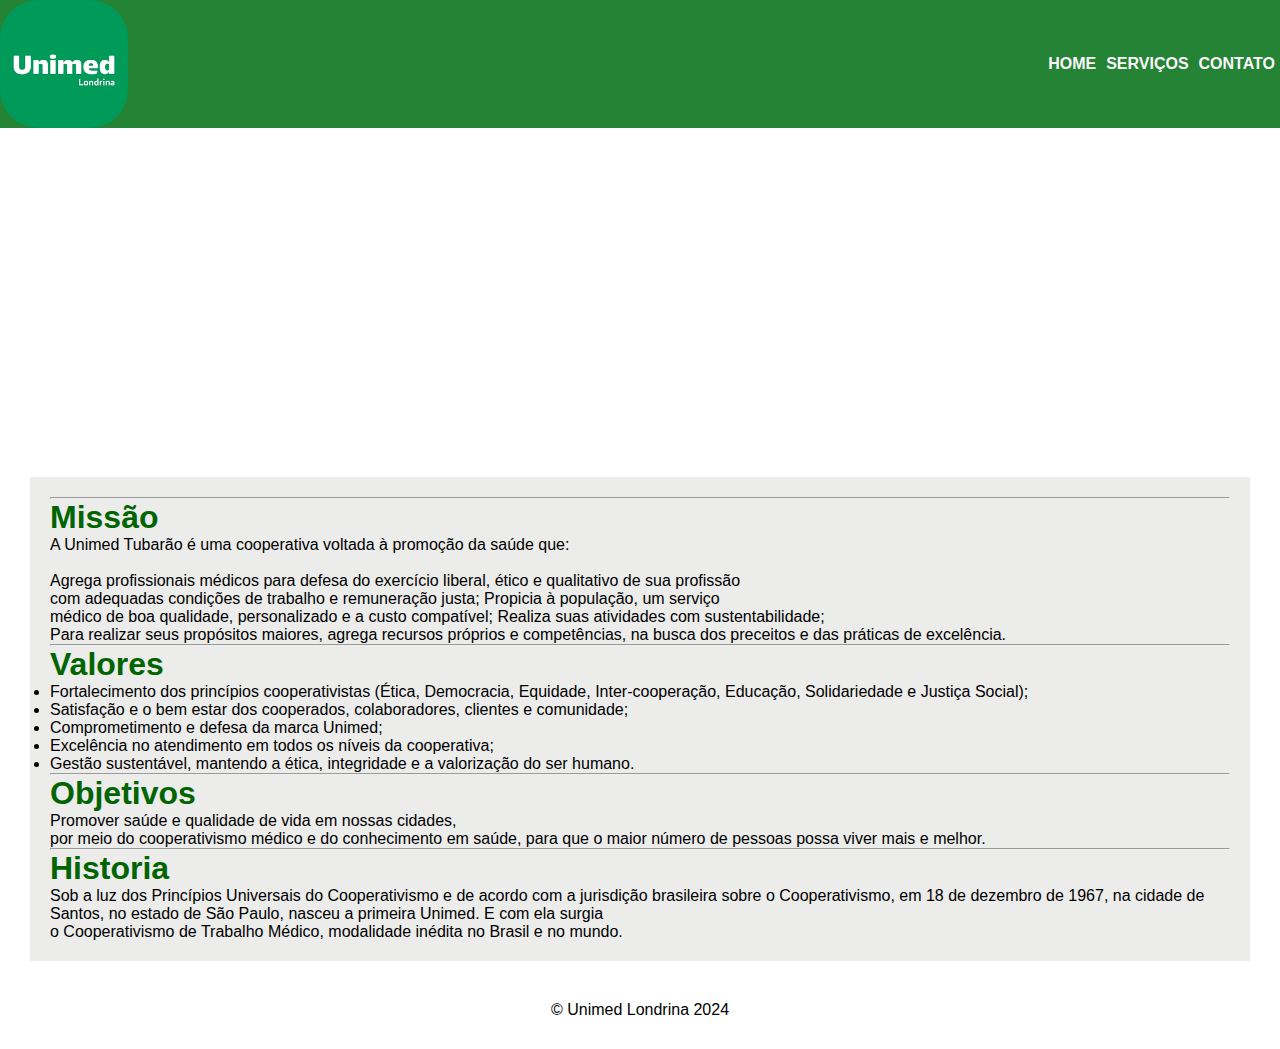
<file: index.html>
<!DOCTYPE html>
<html lang="pt-br">
<head>
    <meta charset="UTF-8">
    <meta name="viewport" content="width=device-width, initial-scale=1.0">
    <title>Menu</title>
    <link rel="stylesheet" href="style1.css"> 
</head>

<body>
 
    <header>
        <img src="unimed2.png" alt="Unimed">
  <nav>
    <a href="index.html">Home</a>
    <a href="background.html">Serviços</a>
    <a href="atividade01.html">Contato</a>


     </nav>
    </header>   


   

    <main> 
        <iframe width="560" height="315" src="https://www.youtube.com/embed/5NKbma3PhJQ?si=iH5XrywSoONlEyW1" title="YouTube video player" frameborder="0" allow="accelerometer; autoplay; clipboard-write; encrypted-media; gyroscope; picture-in-picture; web-share" 
    referrerpolicy="strict-origin-when-cross-origin" allowfullscreen></iframe>
    </main>


<section>
<hr> <p><h1> Missão </h1></p>
    
<p>A Unimed Tubarão é uma cooperativa voltada à promoção da saúde que: <br></p>
   <br> Agrega profissionais médicos para defesa do exercício liberal, ético e qualitativo de sua profissão<br> com adequadas condições de trabalho e remuneração justa;
    Propicia à população, um serviço <br> médico de boa qualidade, personalizado e a custo compatível;
    Realiza suas atividades com sustentabilidade;<br>
    Para realizar seus propósitos maiores, agrega recursos próprios e competências, na busca dos preceitos e das práticas de excelência.
   
<hr> <h1> Valores </h1>
 <p>
<li>Fortalecimento dos princípios cooperativistas (Ética, Democracia, Equidade, Inter-cooperação, Educação, Solidariedade e Justiça Social);</li>
<li>Satisfação e o bem estar dos cooperados, colaboradores, clientes e comunidade;</li>
<li>Comprometimento e defesa da marca Unimed;</li>
<li>Excelência no atendimento em todos os níveis da cooperativa;</li>
<li>Gestão sustentável, mantendo a ética, integridade e a valorização do ser humano.</li>

<hr> <h1>Objetivos</h1> 
<p>Promover saúde e qualidade de vida em nossas cidades,<br> por meio do cooperativismo médico e do 
conhecimento em saúde, para que o maior número de pessoas possa viver mais e melhor.</p>

 <hr> <h1>Historia </h1>
 <p>Sob a luz dos Princípios Universais do Cooperativismo e de acordo com a jurisdição brasileira sobre o Cooperativismo, em 18 de dezembro de 1967, na cidade de Santos, no estado de São Paulo, nasceu a primeira Unimed. E com ela surgia
    <br> o Cooperativismo de Trabalho Médico, modalidade inédita no Brasil e no mundo.</p>
</p>


</section>



<footer>  © Unimed Londrina 2024 </footer>



   </body>
  </html>
</file>
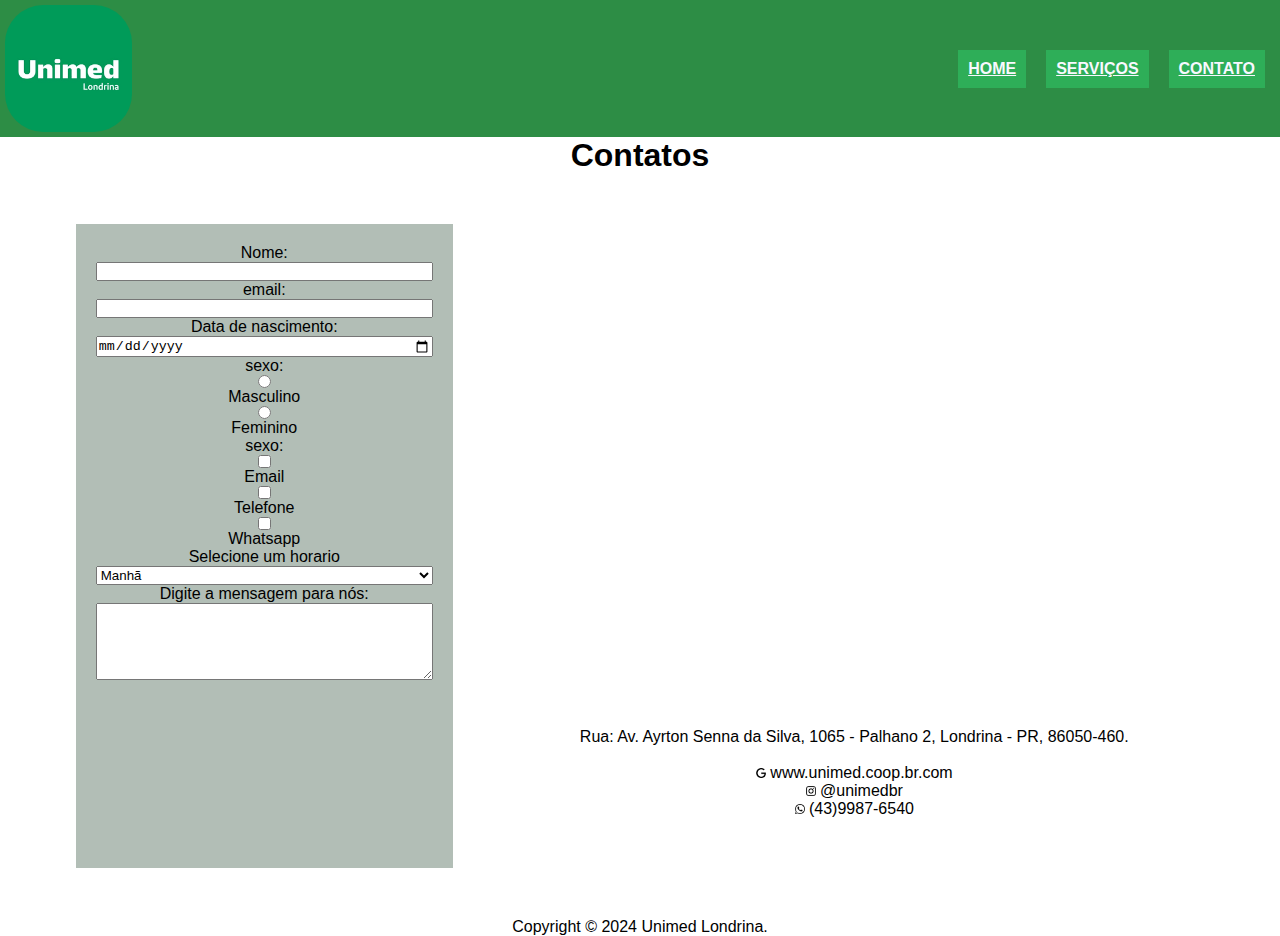
<file: atividade01.html>
<!DOCTYPE html>
<html lang="pt-br">
<head>
    <meta charset="UTF-8">
    <meta name="viewport" content="width=device-width, initial-scale=1.0">
    <title>Formulario</title>
    <link rel="stylesheet" href="gRHQ.css">
</head> 

<body>
    <header> 
        <img src="unimed3.png" alt="unimed logo">

        <nav> 
         <a href="index.html"> Home </a>
         <a href="background.html"> Serviços </a>
         <a href="atividade01.html"> Contato </a>
        </nav>
    </header>

    <main>
        <h1>Contatos</h1>
        
        <section class="contato-principal">
            <form>
                <label for="Nome">Nome: </label>
                <input type="text" id="idade" min="15" max="95" required>
            

                <label for="email"> email: </label>
                <input type="email" id="email" required>
            

                <label for="datanascimento"> Data de nascimento: </label>
                <input type="date" id="datanascimento" max="2009-01-01" required>
            

                <label for="sexo"> sexo: </label>
                <input type="radio" name="sexo" id="sexo" value="m"> Masculino
                <input type="radio" name="sexo" id="sexo" value="f"> Feminino
            

                <label for="sexo"> sexo: </label>
                <input type="checkbox" id="recebermsg" name="email"> Email
                <input type="checkbox" id="recebermsg" name="tel"> Telefone
                <input type="checkbox" id="recebermsg" name="Whatsapp"> Whatsapp
            

                <label for="horario">Selecione um horario</label>
                <select id= "horario">
                    <option value="manha">Manhã</option>
                    <option value="tarde">Tarde</option>
                    <option value="noite">Noite</option>
                    </select>
                

                <label for="msg">Digite a mensagem para nós: </label>
                <textarea id="msg" cols="40" rows="5"></textarea>               

            </form> 

        
            <section class="img">
        
                <iframe src="https://www.google.com/maps/embed?pb=!1m18!1m12!1m3!1d3663.4348387031964!2d-51.17972502467682!3d-23.336255678955197!2m3!1f0!2f0!3f0!3m2!1i1024!2i768!4f13.1!3m3!1m2!1s0x94eb4369c61d0cd9%3A0xe2a37803ceb96b46!2sUnimed%20Londrina%20-%20Sede!5e0!3m2!1sen!2sbr!4v1724953497720!5m2!1sen!2sbr" width="600" height="450" style="border:0;" allowfullscreen=""
                    loading="lazy" referrerpolicy="no-referrer-when-downgrade"></iframe>    
                <br><p>Rua: Av. Ayrton Senna da Silva, 1065 - Palhano 2, Londrina - PR, 86050-460.</p>
                <br><img src="google.png" alt="logo email"> www.unimed.coop.br.com
             <br><img src="instagram (1).png" alt="logo instagram"> @unimedbr
             <br><img src="whatsapp.png" alt="logo whatsapp"> (43)9987-6540

        
        
        </section>


        </section>
</main>


<footer> Copyright © 2024 Unimed Londrina.</footer>

</body>
</html>
</file>
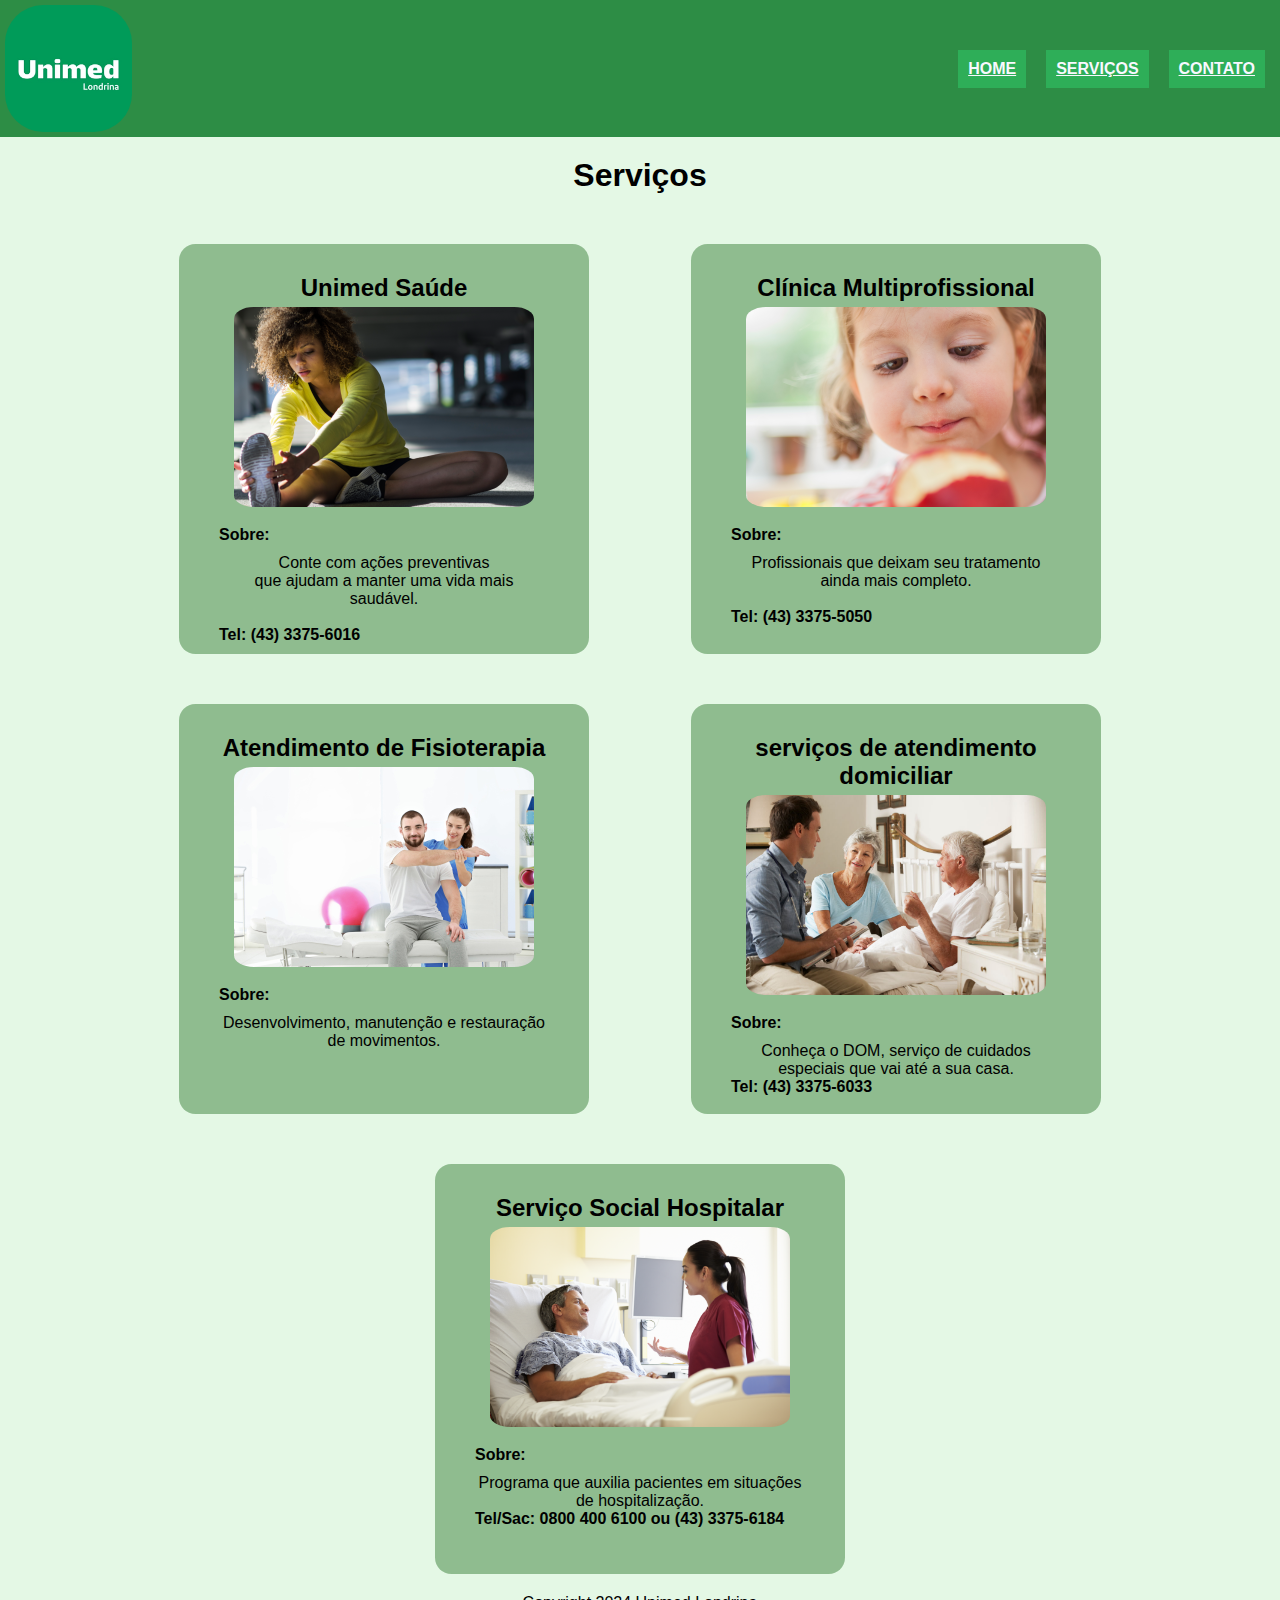
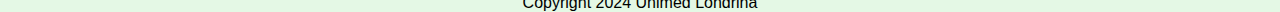
<file: background.html>
<!DOCTYPE html>
<html lang="pt-br">
<head>
    <meta charset="UTF-8">
    <meta name="viewport" content="width=device-width, initial-scale=1.0">
    <title>serviços</title>
    <link rel="stylesheet" href="style.css">

</head>
<body>
<header> 
 <img src="unimed3.png" alt="logo unimed">
 

<nav>
<a href="index.html"> home</a>
<a href="background.html"> serviços</a>
<a href="atividade01.html"> contato</a>
</nav>
        
        </header>

        <h1 class="titulo"> Serviços</h1>

        <main>
            <section class="serviços">

            <section class="card">
                <h2>Unimed Saúde</h2>
                <img src="banner-unimed-saude.png" alt= "banner">
                <p><strong> Sobre: </strong></p>

                <p>Conte com ações preventivas <br>
                    que ajudam a manter uma vida mais saudável.
                    <strong> <br> Tel: (43) 3375-6016 </strong>  </p>     
                 </section>

                <section class="card">
                    <h2>Clínica Multiprofissional </h2>
                    <img src="banner-sobre-clinica-multiprofissional.png" alt= "banner">
                    <p><strong> Sobre: </strong></p>
                    <p> Profissionais que deixam seu tratamento ainda mais completo.
                       <strong><br>Tel: (43) 3375-5050 </strong>
                    </p>   
                 </section> 


            <section class="card"> 
                <h2>Atendimento de Fisioterapia</h2>
            <img src="banner-Atendimento_de_Fisioterapia.jpg" alt="Banner">
                <p><strong>Sobre: </strong></p>
                <p>Desenvolvimento, manutenção e restauração de movimentos.
                </p>
            </section class="card">

            <section class="card">
            <h2> serviços de atendimento domiciliar </h2>
                <img src="servico-domiciliar-post-full.jpg" alt="Banner">
                <p><strong>Sobre: </strong>
              <p> Conheça o DOM, serviço de cuidados especiais que vai até a sua casa. 
                 <strong>Tel: (43) 3375-6033</strong> </p>
                    </section class="card">

            <section class="card">
               <h2> Serviço Social Hospitalar </h2>
               <img src="banner-sobre-servico-social.png" alt="Banner">
               <p><strong>Sobre: </strong></p>
               <p>Programa que auxilia pacientes em situações de hospitalização.
                 <strong>Tel/Sac: 0800 400 6100 ou (43) 3375-6184 </strong></p>
            </section>


    </section>
    </main>

    <main>
        <footer> Copyright 2024 Unimed Londrina</footer>
        
    </main>

<body>
</html>
</file>
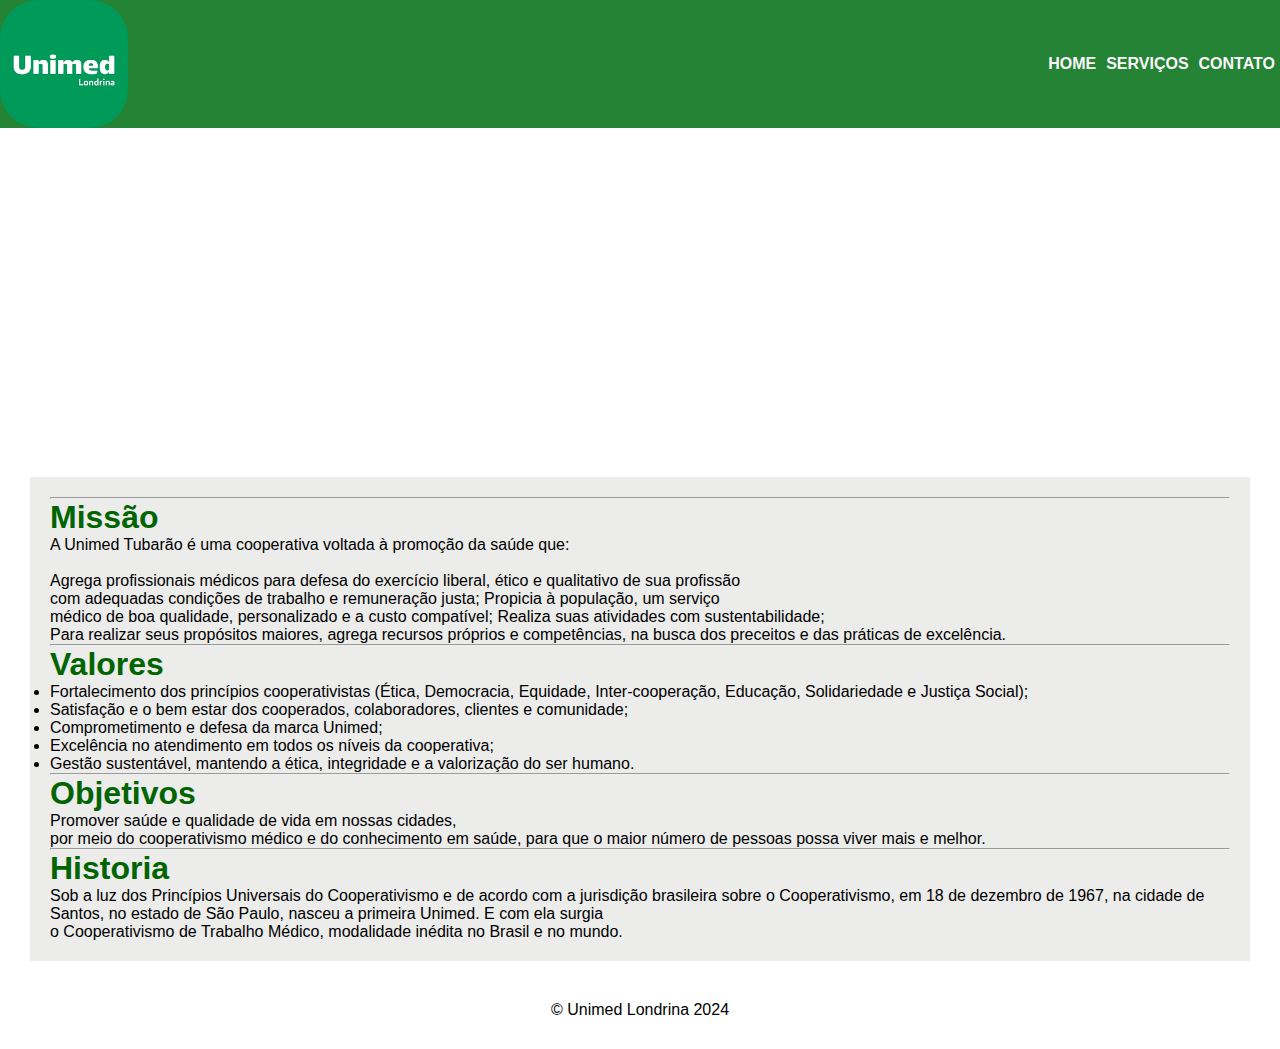
<file: menu.html>
<!DOCTYPE html>
<html lang="pt-br">
<head>
    <meta charset="UTF-8">
    <meta name="viewport" content="width=device-width, initial-scale=1.0">
    <title>Menu</title>
    <link rel="stylesheet" href="style1.css"> 
</head>

<body>
 
    <header>
        <img src="unimed2.png" alt="Unimed">
  <nav>
    <a href="menu.html">Home</a>
    <a href="background.html">Serviços</a>
    <a href="atividade01.html">Contato</a>


     </nav>
    </header>   


   

    <main> 
        <iframe width="560" height="315" src="https://www.youtube.com/embed/5NKbma3PhJQ?si=iH5XrywSoONlEyW1" title="YouTube video player" frameborder="0" allow="accelerometer; autoplay; clipboard-write; encrypted-media; gyroscope; picture-in-picture; web-share" 
    referrerpolicy="strict-origin-when-cross-origin" allowfullscreen></iframe>
    </main>


<section>
<hr> <p><h1> Missão </h1></p>
    
<p>A Unimed Tubarão é uma cooperativa voltada à promoção da saúde que: <br></p>
   <br> Agrega profissionais médicos para defesa do exercício liberal, ético e qualitativo de sua profissão<br> com adequadas condições de trabalho e remuneração justa;
    Propicia à população, um serviço <br> médico de boa qualidade, personalizado e a custo compatível;
    Realiza suas atividades com sustentabilidade;<br>
    Para realizar seus propósitos maiores, agrega recursos próprios e competências, na busca dos preceitos e das práticas de excelência.
   
<hr> <h1> Valores </h1>
 <p>
<li>Fortalecimento dos princípios cooperativistas (Ética, Democracia, Equidade, Inter-cooperação, Educação, Solidariedade e Justiça Social);</li>
<li>Satisfação e o bem estar dos cooperados, colaboradores, clientes e comunidade;</li>
<li>Comprometimento e defesa da marca Unimed;</li>
<li>Excelência no atendimento em todos os níveis da cooperativa;</li>
<li>Gestão sustentável, mantendo a ética, integridade e a valorização do ser humano.</li>

<hr> <h1>Objetivos</h1> 
<p>Promover saúde e qualidade de vida em nossas cidades,<br> por meio do cooperativismo médico e do 
conhecimento em saúde, para que o maior número de pessoas possa viver mais e melhor.</p>

 <hr> <h1>Historia </h1>
 <p>Sob a luz dos Princípios Universais do Cooperativismo e de acordo com a jurisdição brasileira sobre o Cooperativismo, em 18 de dezembro de 1967, na cidade de Santos, no estado de São Paulo, nasceu a primeira Unimed. E com ela surgia
    <br> o Cooperativismo de Trabalho Médico, modalidade inédita no Brasil e no mundo.</p>
</p>


</section>



<footer>  © Unimed Londrina 2024 </footer>



   </body>
  </html>
</file>
<file: style1.css>
*{
    margin: 0px;
    padding: 0px;
}

header{
    background-color: rgb(36, 131, 52);
    display: flex;
    justify-content: space-between;
}

header img {
    width: 10%; 
    height: 10; 
    border-radius: 30%;
}

header nav{
    display: flex;
    align-items: center;
}

header nav a{
    text-decoration: none;
    padding: 5px;
    color: rgb(249, 246, 250);
    text-transform: uppercase;
    font-weight: bold;
    font-family: Arial, Helvetica, sans-serif;
}

header nav a:hover {
    color: rgba(0, 0, 0, 0.966);
    }

    main {
   text-align: center;
    }

    section {
        background-color: rgba(126, 123, 118, 0.144);
    
    }

    h1 {
        color: darkgreen;
    }

    body {
        font-family: Arial, Helvetica, sans-serif;
    }

    section{
        margin: 30px;
        padding: 20px;
    }
    footer {
        margin: 20px;
        padding: 10px;
        text-align: center;
    }
</file>
<file: gRHQ.css>
*{
    margin: 0px;
    padding: 0px;
}

header {
background-color: rgb(45, 141, 69);
display: flex;
justify-content: space-between;

}

header img {
width: 10%;
height: 10;
border-radius: 30%;

}

header {
text-decoration: none;
padding: 5px;
color: rgb(249, 246, 250);
text-transform: uppercase;
font-weight: bold;
font-family: Arial, Helvetica, sans-serif;

}

header :hover{ 
color: black;

}

header nav{
    display: flex;
    align-items: center;
}

header nav a {
    color: ghostwhite;
    margin: 10px;
    background-color: rgba(48, 212, 111, 0.466);
    padding: 10px;
}


section{
    text-align: center;
}


body {
    font-family: Arial, Helvetica, sans-serif;
}
 section{
margin: 30px;
padding: 20px;
 }
 main{
    text-align: center;
 }

 form{
    display: flex;
    flex-direction: column;
   background-color: rgba(162, 177, 167, 0.829);
   padding: 20px;
 }

.contato-principal{
    display: flex;
    justify-content: space-around;
}

.img img{
    width: 10px;
    height: 10px;
}

footer{
    font-family: Arial, Helvetica, sans-serif;
    text-align: center;
}
</file>
<file: style.css>
*{
    margin: 0px;
   padding: 0px;
   
    }

    body{
        background-color: rgb(228, 248, 229);
    }

    header {
    background-color: rgb(45, 141, 69);
    display: flex;
    justify-content: space-between;
    }

    header img {
    width: 10%;
    height: 10;
    border-radius: 30%;
    }
  
    header {
    text-decoration: none;
    padding: 5px;
    color: rgb(249, 246, 250);
    text-transform: uppercase;
    font-weight: bold;
    font-family: Arial, Helvetica, sans-serif;
    }

    header :hover{
    color: black;
    }

    header nav a{
        color: ghostwhite;
        margin: 10px;
        background-color: rgba(48, 212, 111, 0.466);
        padding: 10px;
    }

    header nav{
        display: flex;
        align-items: center;
    }


.serviços {
    display: flex;
    flex-wrap: wrap;
    width: 80%;
    margin: 0 auto;
    justify-content: space-around;
}

.card{
    width: 350px ;
    margin: 40px;
    background-color: darkseagreen;
    margin-bottom: 20px;
    margin-top: 30px;
    height: 350px;
    text-align: center;
    font-family: Arial, Helvetica, sans-serif;
    border-radius: 4%;
    padding: 30px;
 
}

.card img{
    width: 300px;
    border-radius: 8%;
    padding: 5px;
 
}

p{
    display: flex;
    flex-wrap: wrap;
    margin: 10px;
}

.titulo{
 text-align: center;
 font-family: Arial, Helvetica, sans-serif;
 margin: 20px;
}

footer{
    text-align: center;
    font-family: Arial, Helvetica, sans-serif;
}
</file>
